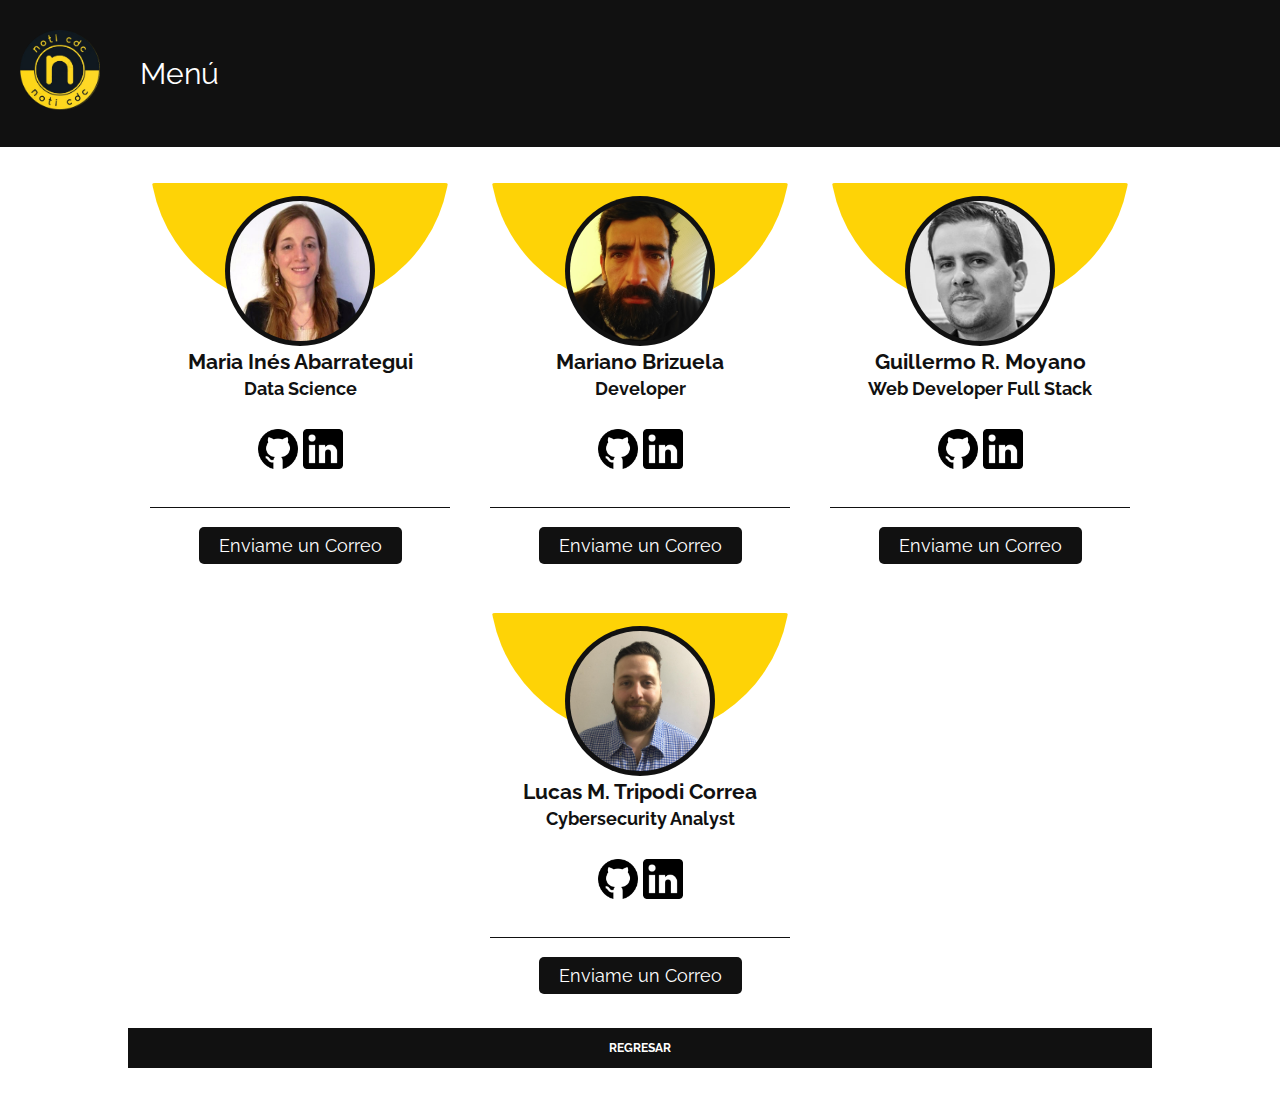
<file: nosotros.html>
<!DOCTYPE html>
<html lang="es">

<head>
    <meta charset="UTF-8">
    <meta http-equiv="X-UA-Compatible" contenido="IE=edge">
    <meta name="viewport" contenido="width=device-width, initial-scale=1.0">
    <title>Nosotros</title>
    <link rel="icon" type="image/ico" href="/IMG/icono.ico" />
    <link rel="stylesheet" href="/CSS/navbar.css">
    <link rel="stylesheet" href="/CSS/nosotros.css">
    <link href="https://fonts.googleapis.com/css2?family=Raleway:wght@100;400;700&display=swap" rel="stylesheet">


</head>

<body>


    <input type="checkbox" id="toggle" name="toggle">

    <ul class="menu">
        <li><a href="index.html">Home</a></li>
        <li><a href="formulario.html">Contacto</a></li>
        <li><a href="nosotros.html">Nosotros</a></li>
        <li><a href="objetivos.html">Objetivos</a></li>
    </ul>

    <div class="navbar" style="padding-left: 20px;">
        <div class="logo">
            <a href="index.html"><img src="/IMG/logo.png" alt="" style="width: 80px; "></a>
        </div>
        <label for="toggle">Menú</label>
    </div>

    <section class="contenido">
        <div class="container">
            <div>
                <div class="card">
                    <div class="head">
                        <div class="circle"></div>
                        <div class="img">
                            <img src="/IMG/Mines.jpeg" alt="">
                        </div>
                    </div>

                    <div class="descripcion">
                        <h3>Maria Inés Abarrategui</h3>
                        <h4>Data Science</h4>
                        <br>
                        <span>
                            <a href="https://github.com/minesaba" target="_blank"><img src="/IMG/github.png"
                                    style="width: 40px;" /></a>
                            <a href="https://www.linkedin.com/in/mariainesabarrateguif/" target="_blank"><img
                                    src="/IMG/logoli.png" style="width: 40px;" /></a>
                        </span>
                    </div>

                    <div class="contacto">
                        <a href="mailto:minesaba@gmail.com">Enviame un Correo</a>
                    </div>
                </div>
            </div>
            <div class="card">
                <div class="head">
                    <div class="circle"></div>
                    <div class="img">
                        <img src="/IMG/mariano.jpg" alt="">
                    </div>
                </div>

                <div class="descripcion">
                    <h3>Mariano Brizuela</h3>
                    <h4>Developer</h4>
                    <br>
                    <span>
                        <a href="https://github.com/ZorroBsAs" target="_blank"><img src="/IMG/github.png"
                                style="width: 40px;" /></a>
                        <a href="https://www.linkedin.com/in/mjbrizuela/" target="_blank"><img src="/IMG/logoli.png"
                                style="width: 40px;" /></a>
                    </span>
                </div>
                <div class="contacto">
                    <a href="mailto:mariano.brizuela@gmail.com">Enviame un Correo</a>
                </div>
            </div>


            <div class="card">
                <div class="head">
                    <div class="circle"></div>
                    <div class="img">
                        <img src="/IMG/Guillermo.jpg" alt="">
                    </div>
                </div>

                <div class="descripcion">
                    <h3>Guillermo R. Moyano</h3>
                    <h4>Web Developer Full Stack</h4>
                    <br>
                    <span>
                        <a href="https://github.com/guillermoyano" target="_blank"><img src="/IMG/github.png"
                                style="width: 40px;" /></a>
                        <a href="https://www.linkedin.com/in/g-r-moyano/" target="_blank"><img src="/IMG/logoli.png"
                                style="width: 40px;" /></a>
                    </span>
                </div>

                <div class="contacto">
                    <a href="mailto:guillermoyano2002@gmail.com">Enviame un Correo</a>
                </div>
            </div>


            <div class="card">
                <div class="head">
                    <div class="circle"></div>
                    <div class="img">
                        <img src="/IMG/lmtc.jpeg" alt="">
                    </div>
                </div>

                <div class="descripcion">
                    <h3>Lucas M. Tripodi Correa</h3>
                    <h4>Cybersecurity Analyst</h4>
                    <br>
                    <span>
                        <a href="https://github.com/ltripodicorrea" target="_blank"><img src="/IMG/github.png"
                                style="width: 40px;" /></a>
                        <a href="https://www.linkedin.com/in/lucasmtc" target="_blank"><img src="/IMG/logoli.png"
                                style="width: 40px;" /></a>
                    </span>
                </div>

                <div class="contacto">
                    <a href="mailto:ltripodicorrea@gmail.com">Enviame un Correo</a>
                </div>
            </div>
        </div>


        <div>
            <a class="accion" href="index.html">Regresar</a>
        </div>

    </section>

</body>

</html>
</file>
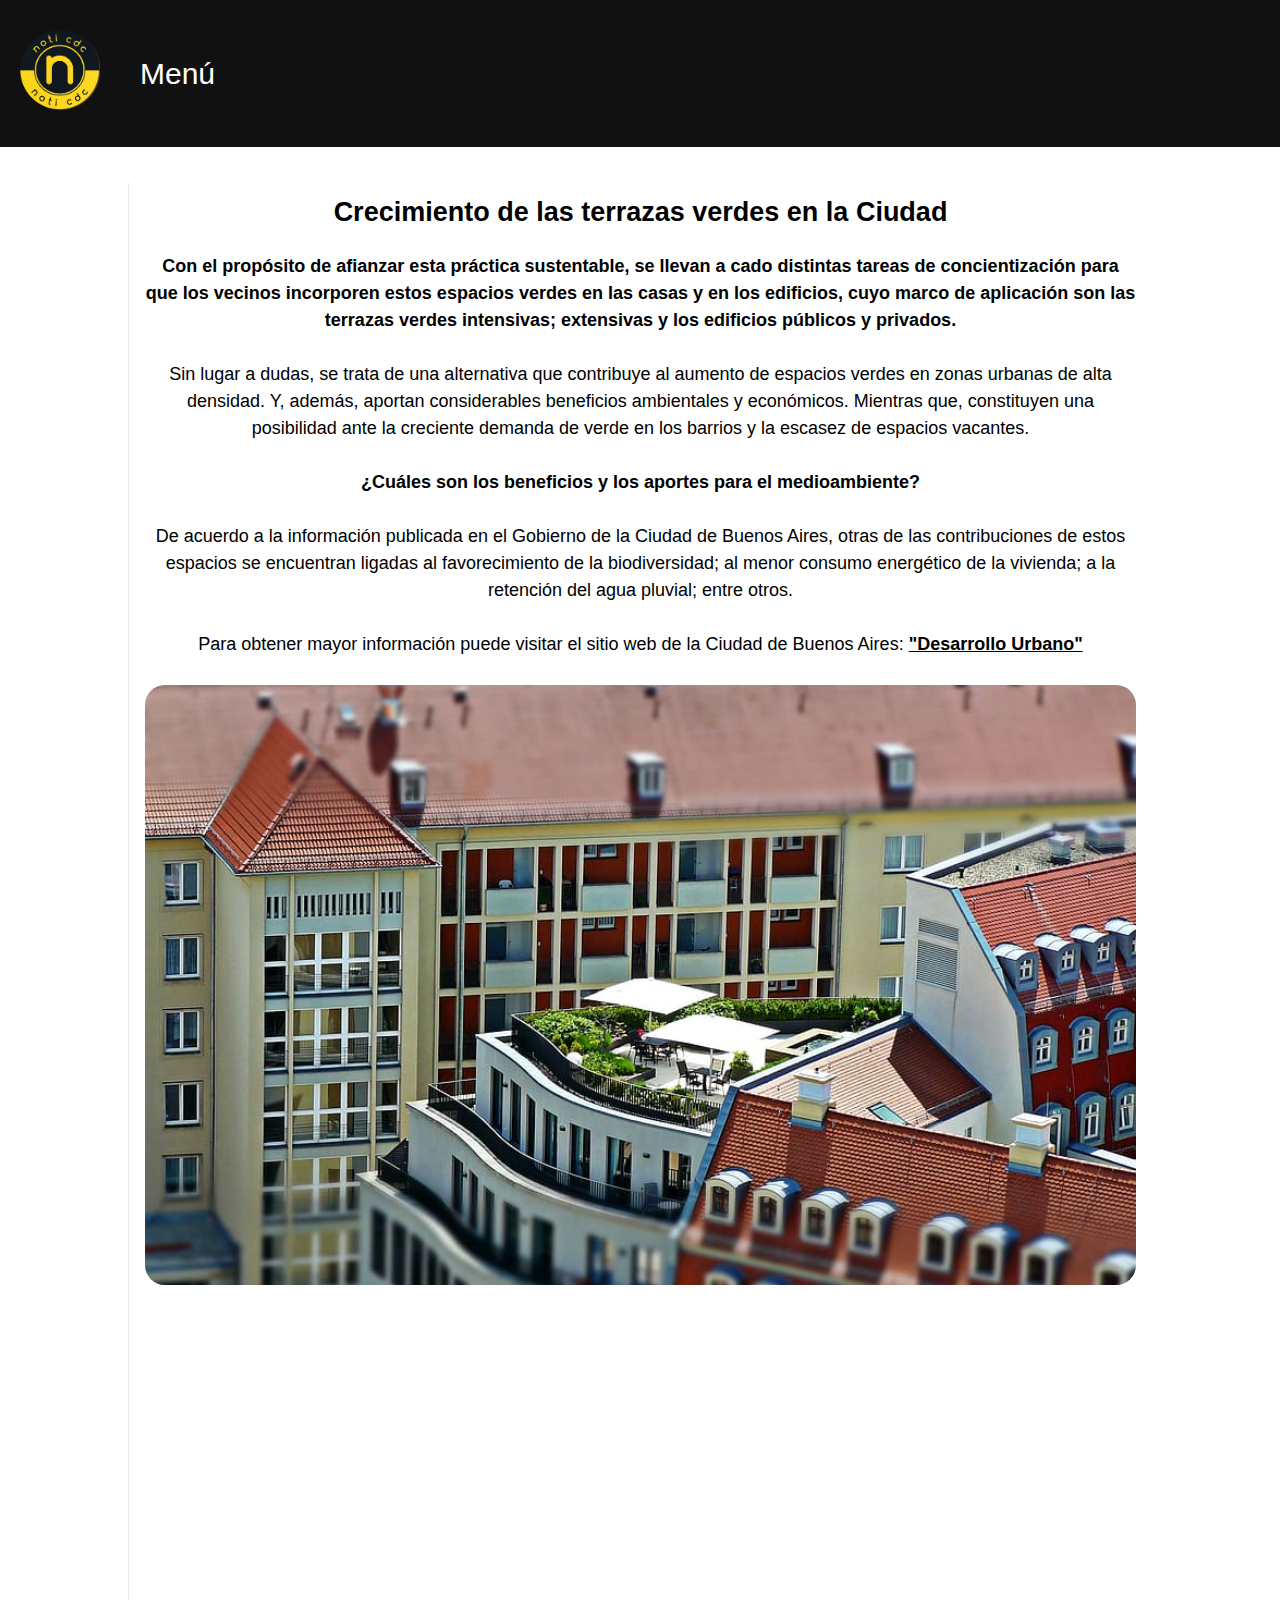
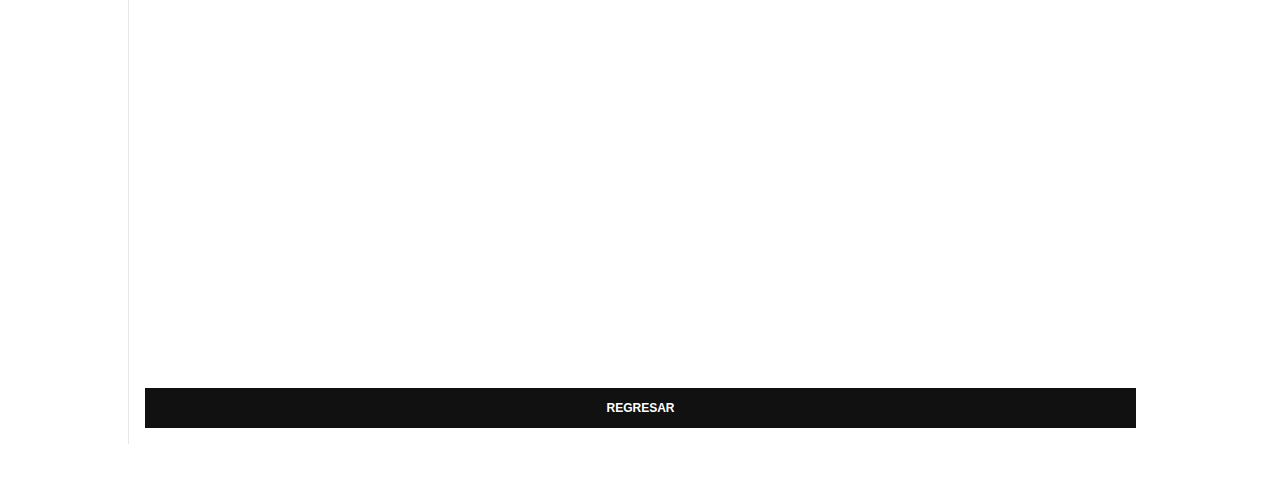
<file: noticia-1.html>
<!DOCTYPE html>
<html lang="es">

<head>
    <meta charset="UTF-8">
    <meta http-equiv="X-UA-Compatible" contenido="IE=edge">
    <meta name="viewport" contenido="width=device-width, initial-scale=1.0">
    <title>Noticias</title>
    <link rel="icon" type="image/ico" href="/IMG/icono.ico" />
    <link rel="stylesheet" href="/CSS/navbar.css">
    <link rel="stylesheet" href="/CSS/noticias-cards.css">

</head>

<body>


    <input type="checkbox" id="toggle" name="toggle">

    <ul class="menu">
        <li><a href="index.html">Home</a></li>
        <li><a href="formulario.html">Contacto</a></li>
        <li><a href="nosotros.html">Nosotros</a></li>
        <li><a href="objetivos.html">Objetivos</a></li>
    </ul>

    <div class="navbar" style="padding-left: 20px;">
        <div class="logo">
            <a href="index.html"><img src="/IMG/logo.png" alt="" style="width: 80px; "></a>
        </div>
        <label for="toggle">Menú</label>
    </div>


    <section class="contenido">
        <div class="card">
            <div class="info">
                <span class="title">
                    <h2>Crecimiento de las terrazas verdes en la Ciudad</h2>
                </span>
                <p class="description">
                <h4><br>Con el propósito de afianzar esta práctica sustentable, se llevan a cado distintas tareas de
                    concientización para que los vecinos incorporen estos espacios verdes en las casas y en los
                    edificios, cuyo marco de aplicación son las terrazas verdes intensivas; extensivas y los
                    edificios públicos y privados.<br></h4>
                <p><br>Sin lugar a dudas, se trata de una alternativa que contribuye al aumento de espacios verdes
                    en zonas urbanas de alta densidad. Y, además, aportan considerables beneficios ambientales y
                    económicos. Mientras que, constituyen una posibilidad ante la creciente demanda de verde en los
                    barrios y la escasez de espacios vacantes. <br>
                    <br><b>¿Cuáles son los beneficios y los aportes para el medioambiente?</b><br>
                    <br>De acuerdo a la información publicada en el Gobierno de la Ciudad de Buenos Aires, otras de
                    las contribuciones de estos espacios se encuentran ligadas al favorecimiento de la
                    biodiversidad; al menor consumo energético de la vivienda; a la retención del agua pluvial;
                    entre otros.<br>
                    <br>Para obtener mayor información puede visitar el sitio web de la Ciudad de Buenos Aires:
                    <a id="referencia" target="_blank"
                        href="https://buenosaires.gob.ar/desarrollourbano/manualdedisenourbano/paisaje-urbano-verde/terrazas-y-muros-verdes/terrazas-verdes"
                        style="text-decoration: underline;"><b>"Desarrollo Urbano"</b></a>
                    <br>
                    <br>

                <div class="img"><img src="/IMG/foto1.jpg" alt=""></div>

                <section>
                    <br>
                    <div class="video-container">
                        <iframe width="560" height="315" src="https://www.youtube.com/embed/T1eHyjrxhXQ"
                            title="Video Zonas Verdes" frameborder="0"
                            allow="accelerometer; autoplay; clipboard-write; encrypted-media; gyroscope; picture-in-picture; web-share"
                            allowfullscreen style="justify-content: center;"></iframe>
                    </div>
                    <br>
                    <br>
                </section>
                <br>
                <a class="accion" href="index.html">Regresar</a>
            </div>
        </div>
    </section>

</body>

</html>
</file>
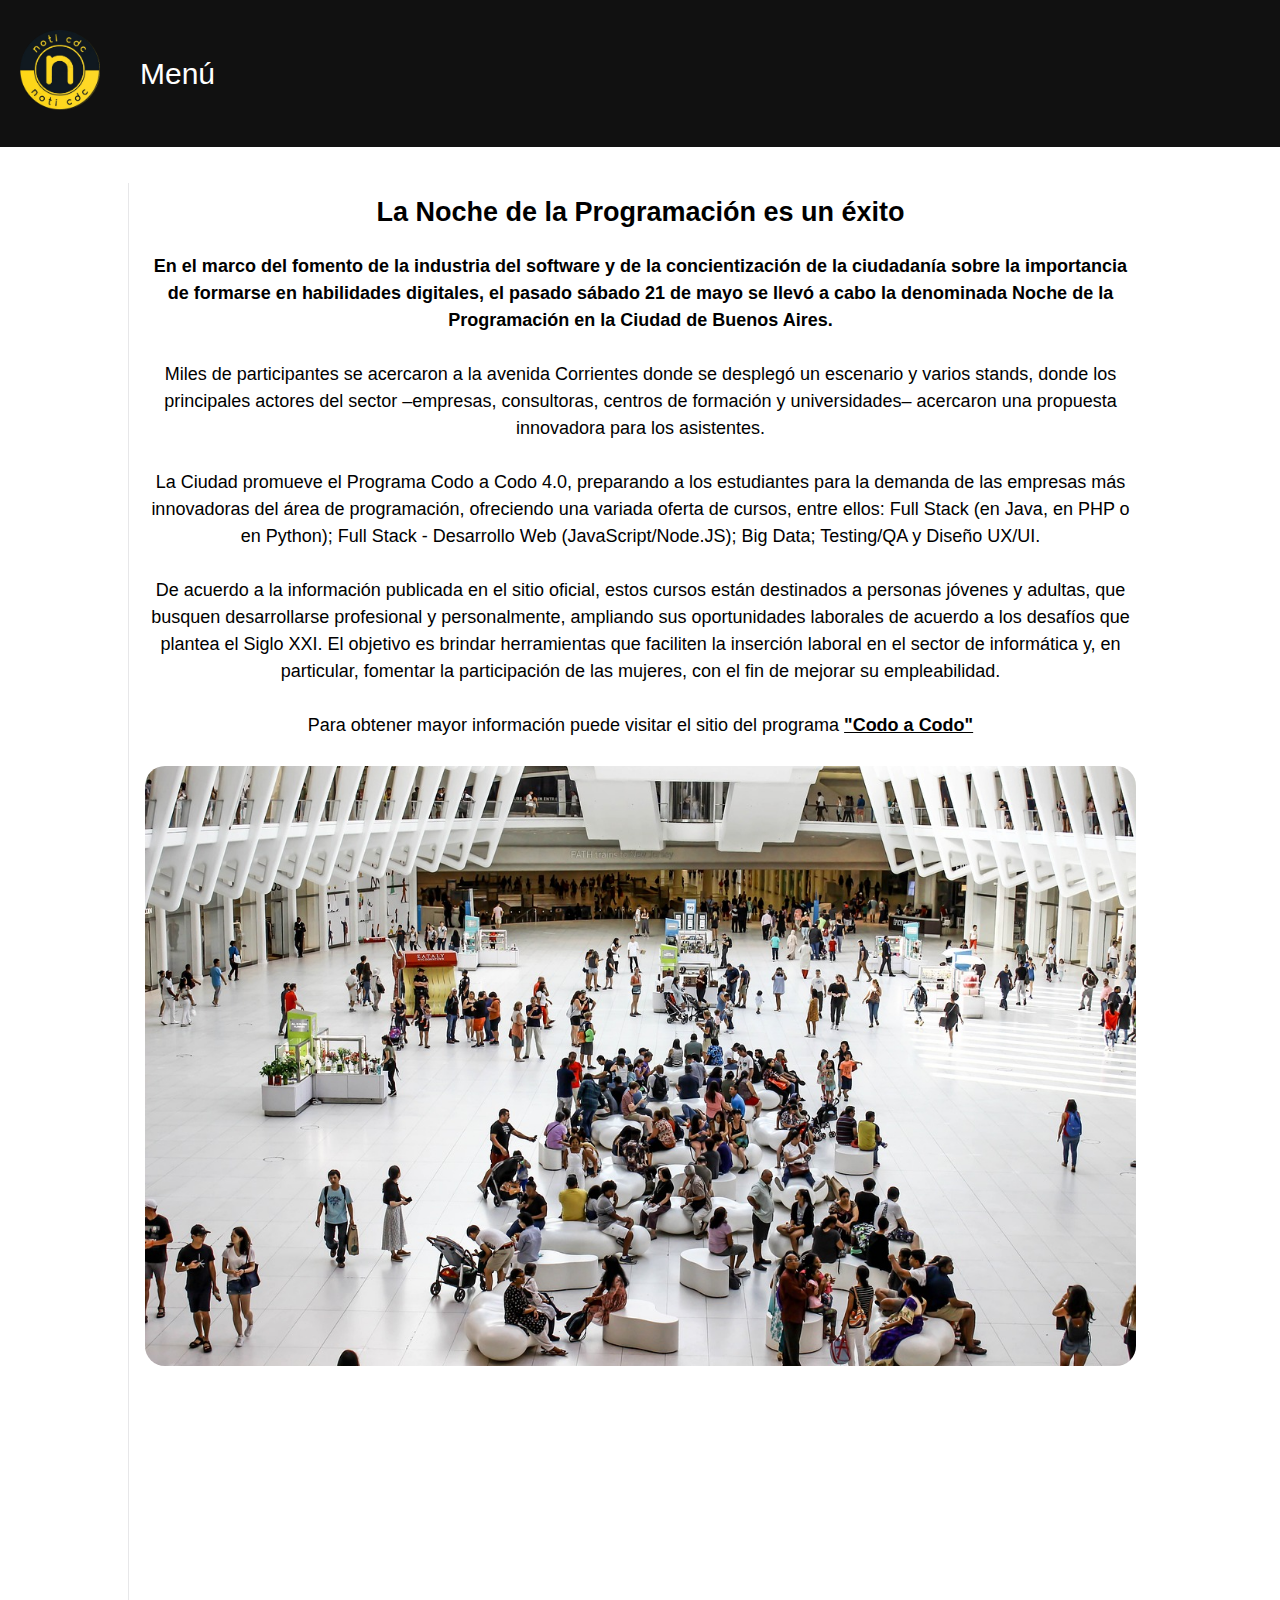
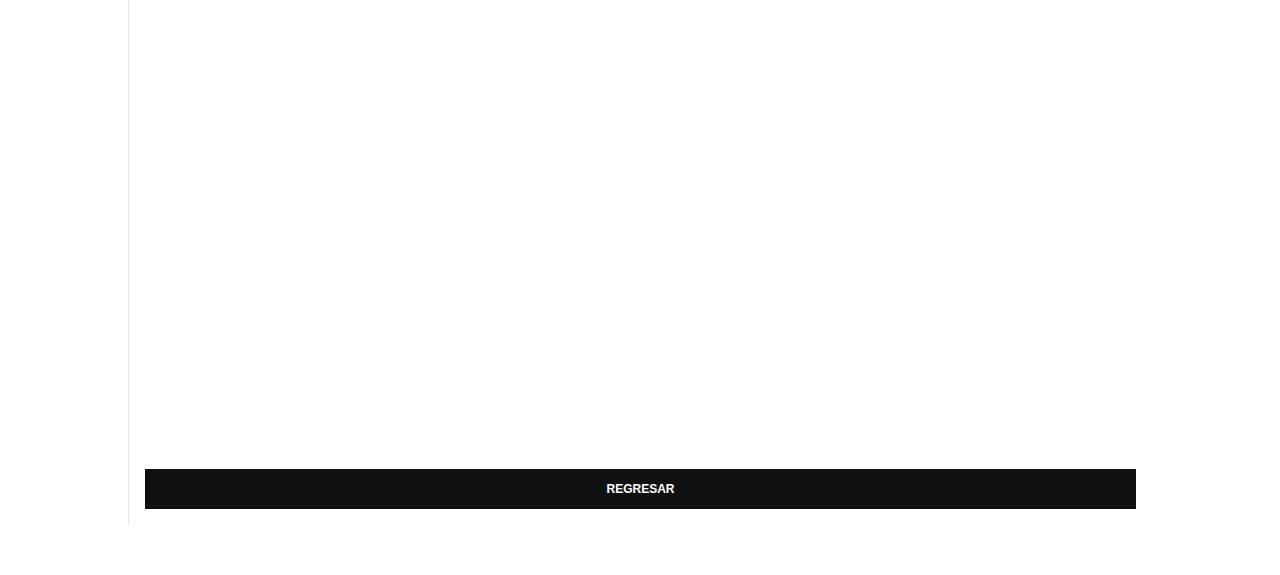
<file: noticia-2.html>
<!DOCTYPE html>
<html lang="es">

<head>
    <meta charset="UTF-8">
    <meta http-equiv="X-UA-Compatible" contenido="IE=edge">
    <meta name="viewport" contenido="width=device-width, initial-scale=1.0">
    <title>Noticias</title>
    <link rel="icon" type="image/ico" href="/IMG/icono.ico" />
    <link rel="stylesheet" href="/CSS/navbar.css">
    <link rel="stylesheet" href="/CSS/noticias-cards.css">

</head>

<body>


    <input type="checkbox" id="toggle" name="toggle">

    <ul class="menu">
        <li><a href="index.html">Home</a></li>
        <li><a href="formulario.html">Contacto</a></li>
        <li><a href="nosotros.html">Nosotros</a></li>
        <li><a href="objetivos.html">Objetivos</a></li>
    </ul>

    <div class="navbar" style="padding-left: 20px;">
        <div class="logo">
            <a href="index.html"><img src="/IMG/logo.png" alt="" style="width: 80px; "></a>
        </div>
        <label for="toggle">Menú</label>
    </div>


    <section class="contenido">
        <div class="card">
            <div class="info">
                <span class="title">
                    <h2>La Noche de la Programación es un éxito</h2>
                </span>


                <p class="description">

                <h4>
                    <br>En el marco del fomento de la industria del software y de la concientización de la
                    ciudadanía sobre la importancia de formarse en habilidades digitales, el pasado sábado 21 de
                    mayo se llevó a cabo la denominada Noche de la Programación en la Ciudad de Buenos Aires.<br>
                </h4>
                <br>Miles de participantes se acercaron a la avenida Corrientes donde se desplegó un escenario y
                varios stands, donde los principales actores del sector –empresas, consultoras, centros de
                formación y universidades– acercaron una propuesta innovadora para los asistentes.<br>
                <br>La Ciudad promueve el Programa Codo a Codo 4.0, preparando a los estudiantes para la demanda
                de las empresas más innovadoras del área de programación, ofreciendo una variada oferta de
                cursos, entre ellos: Full Stack (en Java, en PHP o en Python); Full Stack - Desarrollo Web
                (JavaScript/Node.JS); Big Data; Testing/QA y Diseño UX/UI.<br>
                <br>De acuerdo a la información publicada en el sitio oficial, estos cursos están destinados a
                personas jóvenes y adultas, que busquen desarrollarse profesional y personalmente, ampliando sus
                oportunidades laborales de acuerdo a los desafíos que plantea el Siglo XXI. El objetivo es
                brindar herramientas que faciliten la inserción laboral en el sector de informática y, en
                particular, fomentar la participación de las mujeres, con el fin de mejorar su
                empleabilidad.<br>
                <br>Para obtener mayor información puede visitar el sitio del programa
                <a id="referencia" target="_blank" href="https://buenosaires.gob.ar/educacion/codocodo/el-programa"
                    style="text-decoration: underline;"><b>"Codo a Codo"</b></a>
                <br>
                <br>

                <div class="img"><img src="/IMG/foto3.jpg" alt=""></div>
                <section>
                    <br>
                    <div class="video-container">
                        <iframe width="560" height="315" src="https://www.youtube.com/embed/79wd8_lZx3g"
                            title="Video Zonas Verdes" frameborder="0"
                            allow="accelerometer; autoplay; clipboard-write; encrypted-media; gyroscope; picture-in-picture; web-share"
                            allowfullscreen style="justify-content: center;"></iframe>
                    </div>
                    <br>
                    <br>
                </section>
                <br>
                <a class="accion" href="index.html">Regresar</a>
            </div>
        </div>
    </section>

</body>

</html>
</file>
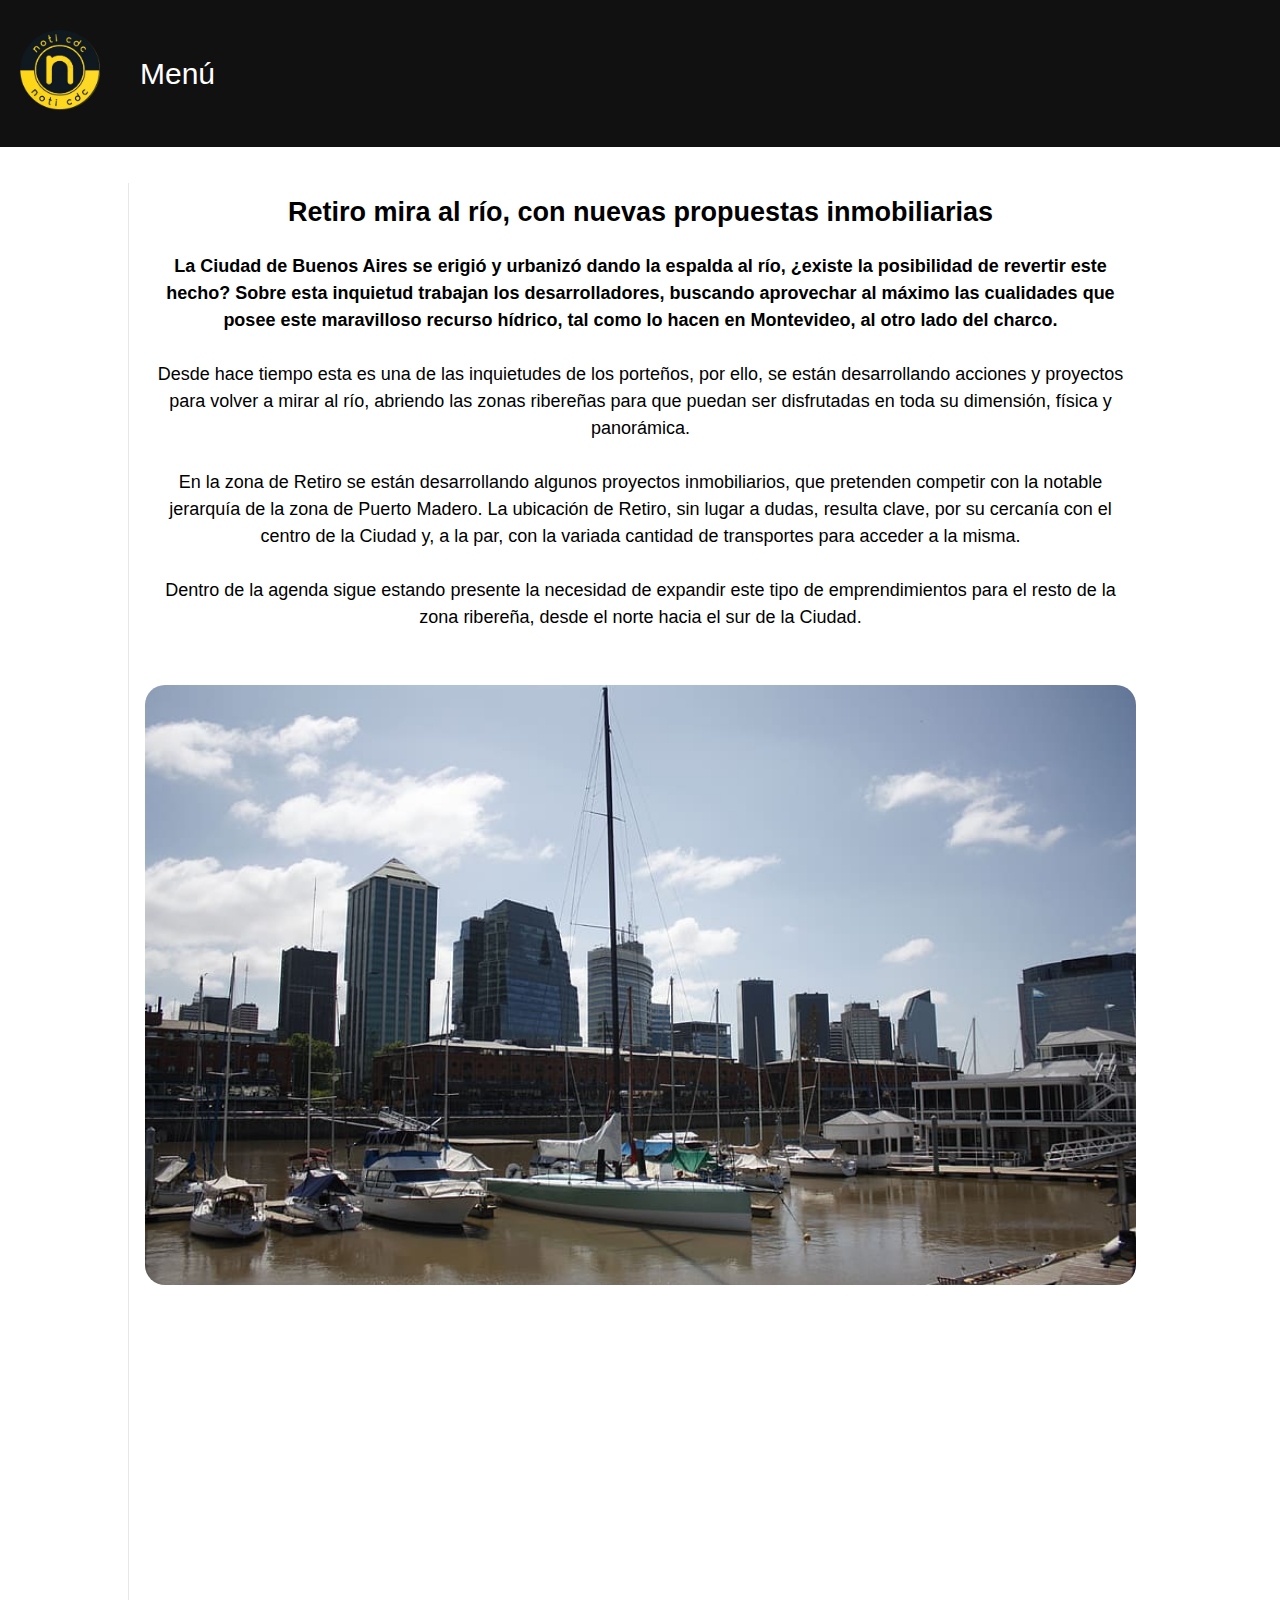
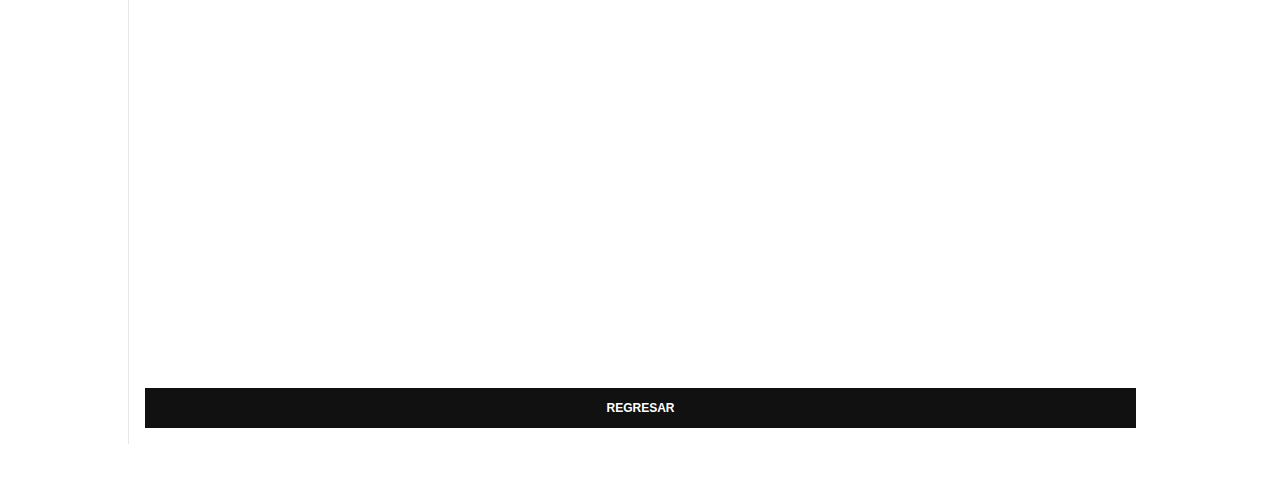
<file: noticia-3.html>
<!DOCTYPE html>
<html lang="es">

<head>
    <meta charset="UTF-8">
    <meta http-equiv="X-UA-Compatible" contenido="IE=edge">
    <meta name="viewport" contenido="width=device-width, initial-scale=1.0">
    <title>Noticias</title>
    <link rel="icon" type="image/ico" href="/IMG/icono.ico" />
    <link rel="stylesheet" href="/CSS/navbar.css">
    <link rel="stylesheet" href="/CSS/noticias-cards.css">

</head>

<body>


    <input type="checkbox" id="toggle" name="toggle">

    <ul class="menu">
        <li><a href="index.html">Home</a></li>
        <li><a href="formulario.html">Contacto</a></li>
        <li><a href="nosotros.html">Nosotros</a></li>
        <li><a href="objetivos.html">Objetivos</a></li>
    </ul>

    <div class="navbar" style="padding-left: 20px;">
        <div class="logo">
            <a href="index.html"><img src="/IMG/logo.png" alt="" style="width: 80px; "></a>
        </div>
        <label for="toggle">Menú</label>
    </div>


    <section class="contenido">
        <div class="card">
            <div class="info">
                <span class="title">
                    <h2>Retiro mira al río, con nuevas propuestas inmobiliarias</h2>
                </span>
                <p class="description">
                <h4><br>La Ciudad de Buenos Aires se erigió y urbanizó dando la espalda al río, ¿existe la
                    posibilidad de revertir este hecho? Sobre esta inquietud trabajan los desarrolladores, buscando
                    aprovechar al máximo las cualidades que posee este maravilloso recurso hídrico, tal como lo
                    hacen en Montevideo, al otro lado del charco.<br></h4>
                <p><br>Desde hace tiempo esta es una de las inquietudes de los porteños, por ello, se están
                    desarrollando acciones y proyectos para volver a mirar al río, abriendo las zonas ribereñas para
                    que puedan ser disfrutadas en toda su dimensión, física y panorámica.<br>
                    <br>En la zona de Retiro se están desarrollando algunos proyectos inmobiliarios, que pretenden
                    competir con la notable jerarquía de la zona de Puerto Madero. La ubicación de Retiro, sin lugar
                    a dudas, resulta clave, por su cercanía con el centro de la Ciudad y, a la par, con la variada
                    cantidad de transportes para acceder a la misma.<br>
                    <br>Dentro de la agenda sigue estando presente la necesidad de expandir este tipo de
                    emprendimientos para el resto de la zona ribereña, desde el norte hacia el sur de la Ciudad.<br>
                    <br>
                    <br>

                <div class="img"><img src="/IMG/foto5.jpg" alt=""></div>

                <section>
                    <br>
                    <div class="video-container">
                        <iframe width="560" height="315" src="https://www.youtube.com/embed/ABOy920Z5rI"
                            title="Video Zonas Verdes" frameborder="0"
                            allow="accelerometer; autoplay; clipboard-write; encrypted-media; gyroscope; picture-in-picture; web-share"
                            allowfullscreen style="justify-content: center;"></iframe>
                    </div>
                    <br>
                    <br>
                </section>
                <br>
                <a class="accion" href="index.html">Regresar</a>
            </div>
        </div>
    </section>

</body>

</html>
</file>
<file: CSS/navbar.css>
*{
  margin:0;
  padding: 0;
}

body {
  background: white;
  font-family: "Questrial", sans-serif;
  font-size: 18px;
  line-height: 1.5em;
}

.fa-bars {
  margin-right: 10px;
}


@media (prefers-reduced-motion: no-preference) {
  .logo {
    animation: logo-spin infinite 10s linear;
  }
}

@keyframes logo-spin {
  from {
    transform: rotate(0deg);
  }
  to {
    transform: rotate(360deg);
  }
}

.menu {
  background: #111;
  height: 100%;
  width: 50%;
  padding: 60px 0;
  margin-left: 0;
  margin-top: 87px;
  list-style: none;
  text-align: center;
  position: fixed;
  right: -50%;
  top: 0;
  transition: all 0.5s;
  z-index: 1;
  font-size: 60px;
}

.menu li {
  padding: 30px 0;
}

.menu li:nth-of-type(2n) {
  background: #a9a9a9;
}

.menu li:hover {
  background: #fed306;
  color: #111;
}

.menu a {
  color: #e5e5e5;
  text-transform: uppercase;
  text-decoration: none;
  display: block;
  transition: all 0.3s;
}

#referencia {
  text-decoration: none;
  color: inherit;
}


.navbar {
  display: flex;
  align-items: center;
  background: #111;
  position: fixed;
  width: 100%;
  height: 147px;
  top: 0;
  color: white;
  z-index: 10;
}

.contenido {
  width: 80%;
  margin: 50px auto;
  padding-top: 105px;
  transition: all 0.5s;
  position: relative;
  left: 0;
  z-index: 0;
}

#toggle {
  display: flex;
  align-items: center;
}

label[for="toggle"] {
  cursor: pointer;
  font-size: 30px;
  margin-left: 40px;
}

input#toggle:checked + ul.menu {
  right: 0;
}

input#toggle:checked ~ .contenido {
  left: -45%;
}
</file>
<file: CSS/nosotros.css>
* {
    margin: 0;
    padding: 0;
    box-sizing: border-box;
    font-family: 'Raleway', sans-serif;
}

.container {
    display: flex;
    align-items: center;
    justify-content: center;
    min-height: 70vh;
    background: white;
    flex-wrap: wrap;
}

.card {
    position: relative;
    width: 300px;
    height: 400px;
    background: #fff;
    border-radius: 5px;
    overflow: hidden;
    transition: .5s;
    margin: 15px 20px;
}

.card:hover {
    box-shadow: 0 5px 15px rgba(0, 0, 0, .5);
    transform: translateY(-20px);
}

.card .head {
    height: 125px;
    width: 100%;
    position: relative;
}

.card .head .circle {
    position: absolute;
    width: 300px;
    height: 300px;
    border-radius: 50%;
    background: #fed306;
    bottom: 0;
}

.card .head .img {
    width: 150px;
    height: 150px;
    position: absolute;
    background: #111;
    padding: 5px;
    border-radius: 50%;
    bottom: -30%;
    left: 50%;
    transform: translate(-50%);
}

.card .head .img img {
    width: 100%;
    height: 100%;
    border-radius: 50%;
    object-fit: cover;
}

.card .descripcion {
    height: 200px;
    padding: 40px 20px 20px 20px;
    border-bottom: solid 1px #111;
    text-align: center;
}

.card .descripcion h3 {
    color: #111;
}

.card .descripcion h4 {
    color: #111;
}

.card .descripcion p {
    margin-top: 20px;
    font-size: 15px;
    color: #111;
}

.card .contacto {
    width: 100%;
    height: 75px;
    display: flex;
    align-items: center;
    justify-content: center;
}

.card .contacto a {
    text-decoration: none;
    color: #fff;
    background: #111;
    padding: 5px 20px;
    border-radius: 5px;
    transition: .3s;
}

.card .contacto a:hover {
    background: #fed306;
    color: #111;
}

.accion {
    display: block;
    background-color: #111;;
    padding: 0.75rem 1.25rem;
    text-align: center;
    font-size: 0.75rem;
    line-height: 1rem;
    font-weight: 700;
    text-transform: uppercase;
    color: white;
    transition: all .15s cubic-bezier(0.4, 0, 0.2, 1);
    text-decoration: none;
  }
  
  .accion:hover {
    background-color: #FED306;
    color: #111;
  }
</file>
<file: CSS/noticias-cards.css>
.card {
  box-sizing: border-box;
  display: flex;

  background-color: rgba(255, 255, 255, 1);
  transition: all 0.15s cubic-bezier(0.4, 0, 0.2, 1);
}

.card:hover {
  box-shadow: 10px 10px 30px rgba(0, 0, 0, 0.081);
}

.separator {
  width: 1px;
  flex: 1 1 0%;
  background-color: rgba(17, 24, 39, 0.1);
}

.contenido {
  display: flex;
  flex: 1 1 0%;
  flex-direction: column;
  justify-content: space-between;
  margin-top: 0px;
  padding-top: 170px;
}

.info {
  border-left: 1px solid rgba(17, 24, 39, 0.1);
  padding: 1rem;
}

.titulo {
  font-weight: 700;
  text-transform: uppercase;
  font-size: 18.72px;
  color: rgba(17, 24, 39, 1);
}

.descripcion {
  overflow: hidden;
  display: -webkit-box;
  -webkit-box-orient: vertical;
  -webkit-line-clamp: 5;
  line-clamp: 5;
  margin-top: 0.5rem;
  font-size: 0.875rem;
  line-height: 1.25rem;
  color: #a9a9a9;
}

.accion {
  display: block;
  background-color: #111;
  padding: 0.75rem 1.25rem;
  text-align: center;
  font-size: 0.75rem;
  line-height: 1rem;
  font-weight: 700;
  text-transform: uppercase;
  color: white;
  transition: all 0.15s cubic-bezier(0.4, 0, 0.2, 1);
  text-decoration: none;
}

.accion:hover {
  background-color: #fed306;
  color: #111;
}

.hover {
  text-decoration: none;
  color: #111;
}

section {
  width: 100%;
  text-align: center;
}

.video-container {
  position: relative;
  padding-bottom: 56.25%;
  padding-top: 30px;
  height: 0;
  overflow: hidden;
  margin: auto;
}



.video-container iframe {
  position: absolute;
  top: 0;
  left: 0;
  width: 100%;
  height: 100%;
}
 


@media only screen and (max-width: 2560px) {
  .card img {
      height: 900px;
      width: 100%;
      object-fit: cover;
      border-radius: 20px;
  }

  header {
      padding: 0 50px;
  }
}

@media only screen and (max-width: 1440px) {
  .card img {
      height: 600px;
      width: 100%;
      object-fit: cover;
      border-radius: 20px;
  }

  header {
      padding: 0 30px;
  }
}

@media only screen and (max-width: 768px) {

  .card img {
    height: 300px;
    width: 100%;
    object-fit: cover;
    border-radius: 20px;

}

}

/*Imagen 1
@media only screen and (min-device-width: 400px){
  .imagen-1 {
    width: 100%;
    height: 700px;
    background-image: url("../IMG/foto1.jpg");
    background-repeat: no-repeat;
    background-position: center;
    border-radius: 20px;
    align-items: center;
    margin-bottom: 0.75rem;
    object-fit: contain;
  }
}

@media only screen and (max-device-width: 400px) {
  .imagen-1 {
    width: 100%;
    height: 400px;
    background-image: url("../IMG/foto2.jpg");
    background-repeat: no-repeat;
    background-position: center;
    border-radius: 20px;
    align-items: center;
    margin-bottom: 0.75rem;
  }
}



 
 @media only screen and (min-device-width: 400px){
  .imagen-2 {
    width: 100%;
    height: 700px;
    background-image: url("../IMG/foto3.jpg");
    background-repeat: no-repeat;
    background-position: center;
    border-radius: 20px;
    align-items: center;
    margin-bottom: 0.75rem;
  }
}

@media only screen and (max-device-width: 400px) {
  .imagen-2 {
    width: 100%;
    height: 400px;
    background-image: url("../IMG/foto4.jpg");
    background-repeat: no-repeat;
    background-position: center;
    border-radius: 20px;
    align-items: center;
    margin-bottom: 0.75rem;
  }
}

 /*Imagen 3
 @media only screen and (min-device-width: 400px){
  .imagen-3 {
    width: 100%;
    height: 700px;
    background-image: url("../IMG/foto5.jpg");
    background-repeat: no-repeat;
    background-position: center;
    border-radius: 20px;
    align-items: center;
    margin-bottom: 0.75rem;
  }
}

@media only screen and (max-device-width: 400px) {
  .imagen-3 {
    width: 100%;
    height: 400px;
    background-image: url("../IMG/foto6.jpg");
    background-repeat: no-repeat;
    background-position: center;
    border-radius: 20px;
    align-items: center;
    margin-bottom: 0.75rem;
  }
}
*/
</file>
